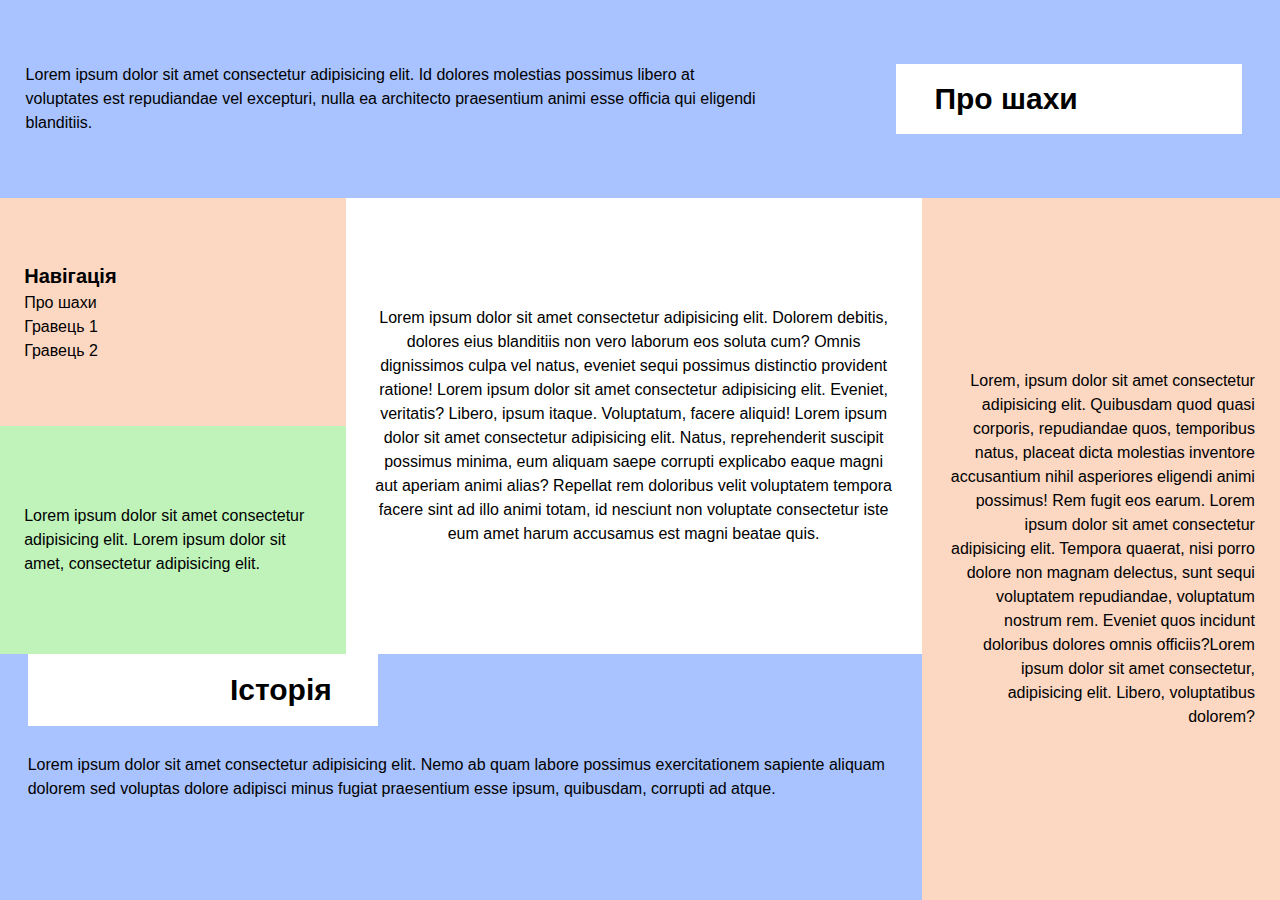
<file: index.html>
<!DOCTYPE html>
<html lang="en">
<head>
	<meta charset="UTF-8">
	<meta name="viewport" content="width=device-width, initial-scale=1.0">
	<link rel="stylesheet" href="styles/style.css">
	<title>Lab 1</title>
	
</head>
<body>
	<div class="wrapper">
		<header class="header">
			<div class="header__content">Lorem ipsum dolor sit amet consectetur adipisicing elit. Id dolores molestias possimus libero at voluptates est repudiandae vel excepturi, nulla ea architecto praesentium animi esse officia qui eligendi blanditiis.</div>
			<div class="header__title">
				<h1>Про шахи</h1>
			</div>
		</header>
		<main class="main">
			<aside class="left-sidebar">
				<nav class="left-sidebar__menu">
					<ul class="left-sidebar__list">
						<h2>Навігація</h2>
						<li class="left-sidebar__link">
							<a href="./index.html">Про шахи</a>
						</li>
						<li class="left-sidebar__link">
							<a href="./player1.html">Гравець 1</a>
						</li>
						<li class="left-sidebar__link">
							<a href="./player2.html">Гравець 2</a>
						</li>
					</ul>
				</nav>
				<section class="left-sidebar__content">Lorem ipsum dolor sit amet consectetur adipisicing elit. Lorem ipsum dolor sit amet, consectetur adipisicing elit.</section>
			</aside>
			<section class="content">
				<div class="content__text">
					Lorem ipsum dolor sit amet consectetur adipisicing elit. Dolorem debitis, dolores eius blanditiis non vero laborum eos soluta cum? Omnis dignissimos culpa vel natus, eveniet sequi possimus distinctio provident ratione! Lorem ipsum dolor sit amet consectetur adipisicing elit. Eveniet, veritatis? Libero, ipsum itaque. Voluptatum, facere aliquid! Lorem ipsum dolor sit amet consectetur adipisicing elit. Natus, reprehenderit suscipit possimus minima, eum aliquam saepe corrupti explicabo eaque magni aut aperiam animi alias? Repellat rem doloribus velit voluptatem tempora facere sint ad illo animi totam, id nesciunt non voluptate consectetur iste eum amet harum accusamus est magni beatae quis.
				</div>
			</section>
			<aside class="right-sidebar">
				<div class="right-sidebar__block">
					<div class="right-sidebar__text">
						Lorem, ipsum dolor sit amet consectetur adipisicing elit. Quibusdam quod quasi corporis, repudiandae quos, temporibus natus, placeat dicta molestias inventore accusantium nihil asperiores eligendi animi possimus! Rem fugit eos earum. Lorem ipsum dolor sit amet consectetur adipisicing elit. Tempora quaerat, nisi porro dolore non magnam delectus, sunt sequi voluptatem repudiandae, voluptatum nostrum rem. Eveniet quos incidunt doloribus dolores omnis officiis?Lorem ipsum dolor sit amet consectetur, adipisicing elit. Libero, voluptatibus dolorem?
					</div>
				</div>
			</aside>
			<footer class="footer">
				<div class="footer__title">
					<h1>Історія</h1>
				</div>
				<div class="footer__content">Lorem ipsum dolor sit amet consectetur adipisicing elit. Nemo ab quam labore possimus exercitationem sapiente aliquam dolorem sed voluptas dolore adipisci minus fugiat praesentium esse ipsum, quibusdam, corrupti ad atque.</div>
			</footer>
		</main>
	</div>
</body>
</html>
</file>
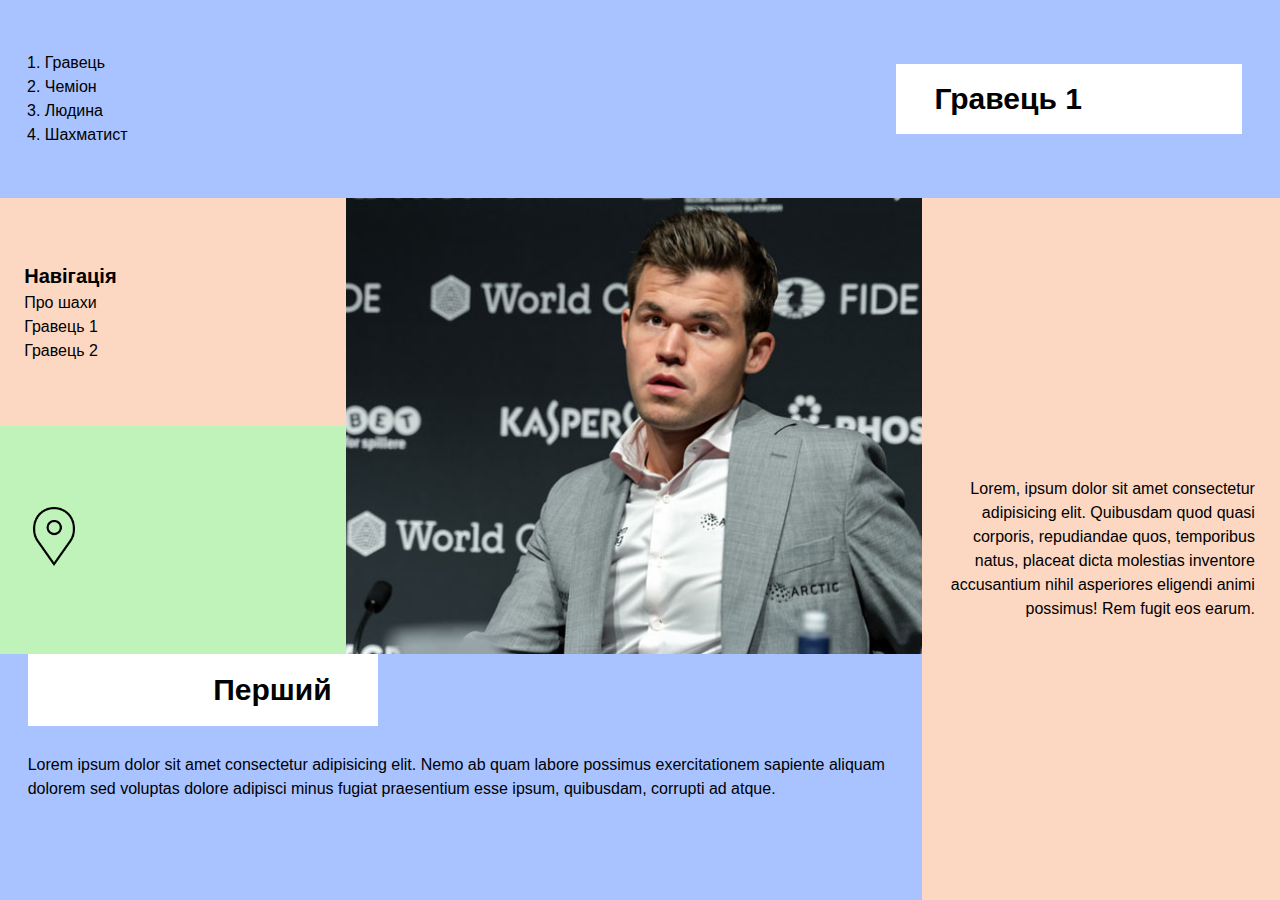
<file: player1.html>
<!DOCTYPE html>
<html lang="en">
<head>
	<meta charset="UTF-8">
	<meta name="viewport" content="width=device-width, initial-scale=1.0">
	<link rel="stylesheet" href="styles/style.css">
	<title>Lab 1</title>
	
</head>
<body>
	<div class="wrapper">
		<header class="header">
			<div class="header__content">
				<ol class="header__list">
					<li>Гравець</li>
					<li>Чеміон</li>
					<li>Людина</li>
					<li>Шахматист</li>
				</ol>
			</div>
			<div class="header__title">
				<h1>Гравець 1</h1>
			</div>
		</header>
		<main class="main">
			<aside class="left-sidebar">
				<nav class="left-sidebar__menu">
					<ul class="left-sidebar__list">
						<h2>Навігація</h2>
						<li class="left-sidebar__link">
							<a href="./index.html">Про шахи</a>
						</li>
						<li class="left-sidebar__link">
							<a href="./player1.html">Гравець 1</a>
						</li>
						<li class="left-sidebar__link">
							<a href="./player2.html">Гравець 2</a>
						</li>
					</ul>
				</nav>
				<section class="left-sidebar__content">
					<div class="left-sidebar__image">
						<img src="img/location.png" usemap="#image-map">

						<map name="image-map">
							<area target="_blank" alt="Локація" title="Локація" href="https://www.google.com/maps/place/%D0%9D%D0%BE%D1%80%D0%B2%D0%B5%D2%91%D1%96%D1%8F/@64.55875,17.7099499,4z/data=!3m1!4b1!4m6!3m5!1s0x461268458f4de5bf:0xa1b03b9db864d02b!8m2!3d60.472024!4d8.468946!16zL20vMDViNHc?entry=ttu" coords="101,99,200" shape="circle">
						</map>
					</div>
				</section>
			</aside>
			<section class="content">
				<div class="content__image">
					<img src="img/player1.jpg" alt="Гравець 1">
				</div>
			</section>
			<aside class="right-sidebar">
				<div class="right-sidebar__text">Lorem, ipsum dolor sit amet consectetur adipisicing elit. Quibusdam quod quasi corporis, repudiandae quos, temporibus natus, placeat dicta molestias inventore accusantium nihil asperiores eligendi animi possimus! Rem fugit eos earum.</div>
			</aside>
			<footer class="footer">
				<div class="footer__title">
					<h1>Перший</h1>
				</div>
				<div class="footer__content">Lorem ipsum dolor sit amet consectetur adipisicing elit. Nemo ab quam labore possimus exercitationem sapiente aliquam dolorem sed voluptas dolore adipisci minus fugiat praesentium esse ipsum, quibusdam, corrupti ad atque.</div>
			</footer>
		</main>
	</div>
</body>
</html>
</file>
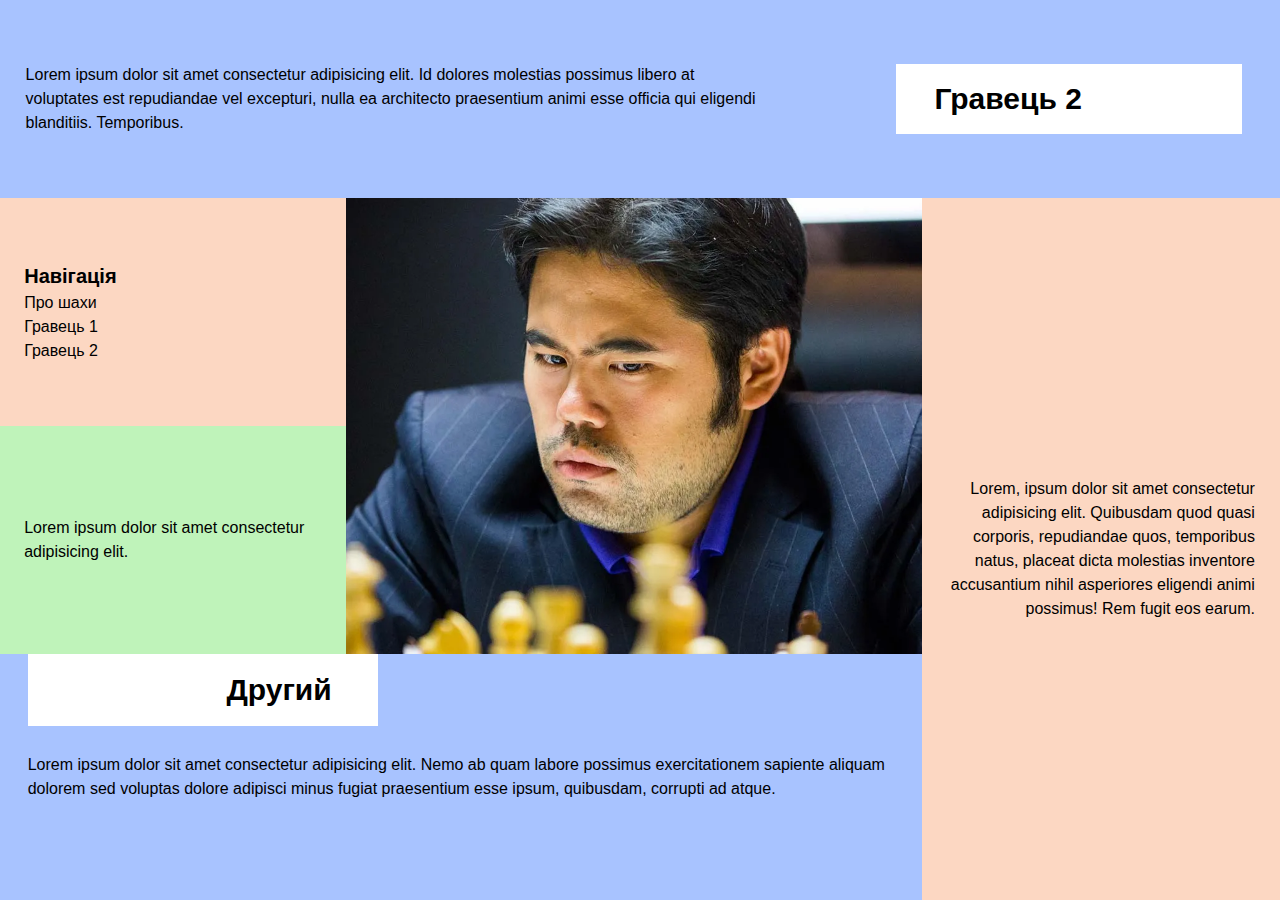
<file: player2.html>
<!DOCTYPE html>
<html lang="en">
<head>
	<meta charset="UTF-8">
	<meta name="viewport" content="width=device-width, initial-scale=1.0">
	<link rel="stylesheet" href="styles/style.css">
	<title>Lab 1</title>
	
</head>
<body>
	<div class="wrapper">
		<header class="header">
			<div class="header__content">Lorem ipsum dolor sit amet consectetur adipisicing elit. Id dolores molestias possimus libero at voluptates est repudiandae vel excepturi, nulla ea architecto praesentium animi esse officia qui eligendi blanditiis. Temporibus.</div>
			<div class="header__title">
				<h1>Гравець 2</h1>
			</div>
		</header>
		<main class="main">
			<aside class="left-sidebar">
				<nav class="left-sidebar__menu">
					<ul class="left-sidebar__list">
						<h2>Навігація</h2>
						<li class="left-sidebar__link">
							<a href="./index.html">Про шахи</a>
						</li>
						<li class="left-sidebar__link">
							<a href="./player1.html">Гравець 1</a>
						</li>
						<li class="left-sidebar__link">
							<a href="./player2.html">Гравець 2</a>
						</li>
					</ul>
				</nav>
				<section class="left-sidebar__content">Lorem ipsum dolor sit amet consectetur adipisicing elit.</section>
			</aside>
			<section class="content">
				<div class="content__image">
					<img src="img/player2.webp" alt="player2">
				</div>
			</section>
			<aside class="right-sidebar">
				<div class="right-sidebar__text">Lorem, ipsum dolor sit amet consectetur adipisicing elit. Quibusdam quod quasi corporis, repudiandae quos, temporibus natus, placeat dicta molestias inventore accusantium nihil asperiores eligendi animi possimus! Rem fugit eos earum.</div>
			</aside>
			<footer class="footer">
				<div class="footer__title">
					<h1>Другий</h1>
				</div>
				<div class="footer__content">Lorem ipsum dolor sit amet consectetur adipisicing elit. Nemo ab quam labore possimus exercitationem sapiente aliquam dolorem sed voluptas dolore adipisci minus fugiat praesentium esse ipsum, quibusdam, corrupti ad atque.</div>
			</footer>
		</main>
	</div>
</body>
</html>
</file>
<file: styles/style.css>
/* Обнулення */

*,
*:before,
*:after {
	padding: 0;
	margin: 0;
	border: 0;
	box-sizing: border-box;
}
html,
body {
	height: 100%;
	background-color: #fff;
	font-family: Arial, "Helvetica Neue", Helvetica, sans-serif;
	color: #000;
	font-size: calc(7px + 8 * (100vw / 1200));
	line-height: 1.5;
}
h1 {
	font-size: calc(11px + 19 * (100vw / 1200));
	line-height: 1;
	margin: 0;
}
h2 {
	font-size: calc(9px + 11 * (100vw / 1200));
	line-height: 1.5;
	margin: 0;
}
ul {
	list-style: none;
}
a {
	text-decoration: none;
	color: #000;
}

@media (min-width: 1200px) {
	body {
		font-size: 16px;
	}
}

@media (max-width: 767px) {
	body {
		font-size: calc(7px + 8 * ((100vw - 320px) / (1200 - 320)));
	}
}

@media (min-width: 1200px) {
	h1 {
		font-size: 30px;
	}
}

@media (max-width: 767px) {
	h1 {
		font-size: calc(11px + 19 * ((100vw - 320px) / (1200 - 320)));
	}
}

@media (min-width: 1200px) {
	h2 {
		font-size: 20px;
	}
}

@media (max-width: 767px) {
	h2 {
		font-size: calc(9px + 11 * ((100vw - 320px) / (1200 - 320)));
	}
}

/* ======================================= */

.wrapper {
	display: grid;
	height: 100vh;
	overflow: hidden;
	grid-template: 22% 78% / 100%;
	grid-template-areas: 
		"header"
		"main";
}

.header {
	grid-area: header;
	background-color: rgb(168, 195, 255);
	display: flex;
	gap: 100px;
	align-items: center;
	padding: 0px 40% 0 2%;
	position: relative;
}

.header__title {
	position: absolute;
	top: 0;
	bottom: 0;
	right: 3%;
	margin: auto 0;
	width: 27%;
	height: 35%;
	background-color: #fff;
	padding: 0px 3%;
	display: flex;
	align-items: center;
	word-wrap: break-word;
	overflow: hidden;
}

.header__list {
	padding-left: 1.2em;
}

.main {
	grid-area: main;
	display: grid;
	grid-template: 65% 35% / 27% 45% 28%;
}

.left-sidebar {
	grid-row-start: 1;
	grid-column-start: 1;
	display: grid;
	grid-template-rows: 50% 50%;
}

.left-sidebar__menu {
	background-color: #fcd7c2;
	padding: 2% 7%;
	display: grid;
	align-items: center;
	word-wrap: break-word;
	overflow: hidden;
	z-index: 2;
}

.left-sidebar__content {
	background-color: #bff3ba;
	padding: 7% 7%;
	display: grid;
	align-items: center;
	overflow: hidden;
	word-wrap: break-word;
	z-index: 2;
}

.content {
	grid-row-start: 1;
	grid-column-start: 2;
	background-color: #fff;
	display: grid;
	align-items: center;
	padding: 0px 5%;
	position: relative;
}

.content__text {
	text-align: center;
	word-wrap: break-word;
}

.content__image {
	position: absolute;
	top: 0;
	left: 0;
	width: 100%;
	height: 100%;
}

.content__image img{
	position: absolute;
	top: 0;
	left: 0;
	width: 100%;
	height: 100%;
	object-fit: cover;
}

.right-sidebar {
	grid-row-start: 1;
	grid-row-end: 3;
	background-color: #fcd7c2;
	padding: 7% 7%;
	display: grid;
	align-items: center;
	position: relative;
}

.right-sidebar__text {
	text-align: right;
}

.left-sidebar__image img {
	width: 20%;
	height: 20%;
}

.footer {
	grid-row-start: 2;
	grid-column-start: 1;
	grid-column-end: 3;
	background-color: rgb(168, 195, 255);
	display: grid;
	justify-content: end;
	padding: 0 3%;
	position: relative;
}

.footer__title {
	position: absolute;
	top: 0;
	left: 3%;
	width: 38%;
	height: 29%;
	background-color: #fff;
	padding: 0px 5%;
	display: flex;
	align-items: center;
	justify-content: right;
	word-wrap: break-word;
	overflow: hidden;
}

.footer__content {
	display: grid;
	align-items: center;
}
</file>
